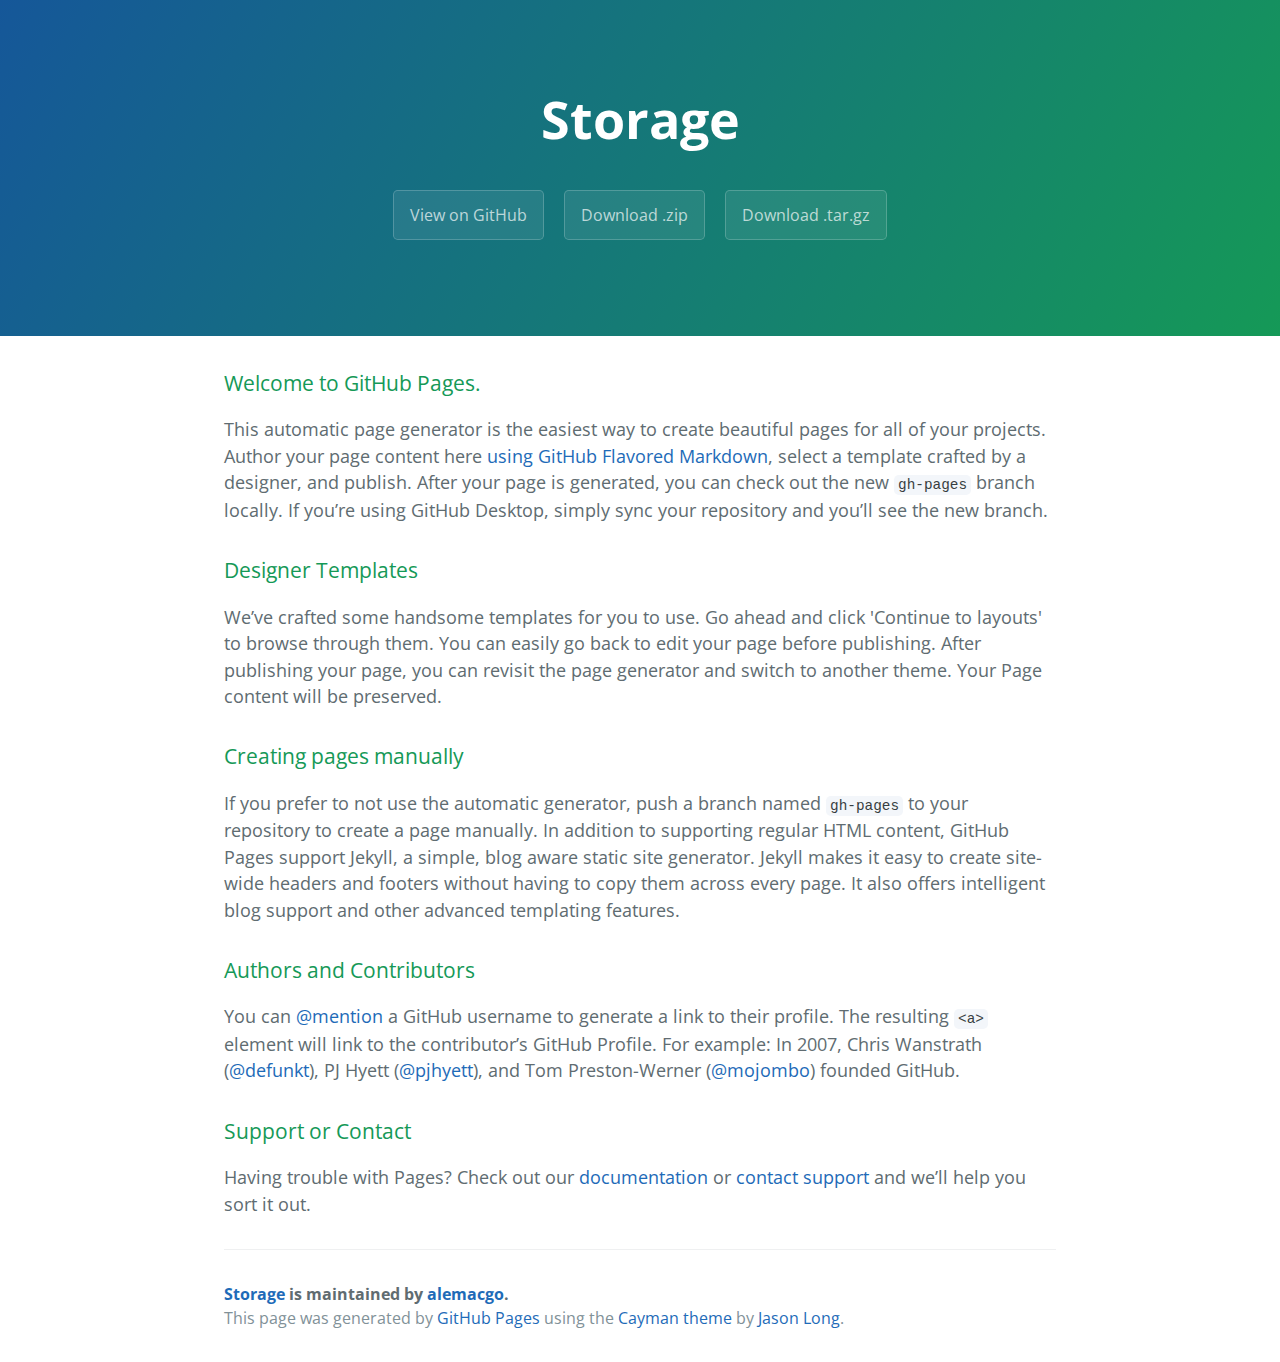
<file: index.html>
<!DOCTYPE html>
<html lang="en-us">
  <head>
    <meta charset="UTF-8">
    <title>Storage by alemacgo</title>
    <meta name="viewport" content="width=device-width, initial-scale=1">
    <link rel="stylesheet" type="text/css" href="stylesheets/normalize.css" media="screen">
    <link href='https://fonts.googleapis.com/css?family=Open+Sans:400,700' rel='stylesheet' type='text/css'>
    <link rel="stylesheet" type="text/css" href="stylesheets/stylesheet.css" media="screen">
    <link rel="stylesheet" type="text/css" href="stylesheets/github-light.css" media="screen">
  </head>
  <body>
    <section class="page-header">
      <h1 class="project-name">Storage</h1>
      <h2 class="project-tagline"></h2>
      <a href="https://github.com/alemacgo/storage" class="btn">View on GitHub</a>
      <a href="https://github.com/alemacgo/storage/zipball/master" class="btn">Download .zip</a>
      <a href="https://github.com/alemacgo/storage/tarball/master" class="btn">Download .tar.gz</a>
    </section>

    <section class="main-content">
      <h3>
<a id="welcome-to-github-pages" class="anchor" href="#welcome-to-github-pages" aria-hidden="true"><span class="octicon octicon-link"></span></a>Welcome to GitHub Pages.</h3>

<p>This automatic page generator is the easiest way to create beautiful pages for all of your projects. Author your page content here <a href="https://guides.github.com/features/mastering-markdown/">using GitHub Flavored Markdown</a>, select a template crafted by a designer, and publish. After your page is generated, you can check out the new <code>gh-pages</code> branch locally. If you’re using GitHub Desktop, simply sync your repository and you’ll see the new branch.</p>

<h3>
<a id="designer-templates" class="anchor" href="#designer-templates" aria-hidden="true"><span class="octicon octicon-link"></span></a>Designer Templates</h3>

<p>We’ve crafted some handsome templates for you to use. Go ahead and click 'Continue to layouts' to browse through them. You can easily go back to edit your page before publishing. After publishing your page, you can revisit the page generator and switch to another theme. Your Page content will be preserved.</p>

<h3>
<a id="creating-pages-manually" class="anchor" href="#creating-pages-manually" aria-hidden="true"><span class="octicon octicon-link"></span></a>Creating pages manually</h3>

<p>If you prefer to not use the automatic generator, push a branch named <code>gh-pages</code> to your repository to create a page manually. In addition to supporting regular HTML content, GitHub Pages support Jekyll, a simple, blog aware static site generator. Jekyll makes it easy to create site-wide headers and footers without having to copy them across every page. It also offers intelligent blog support and other advanced templating features.</p>

<h3>
<a id="authors-and-contributors" class="anchor" href="#authors-and-contributors" aria-hidden="true"><span class="octicon octicon-link"></span></a>Authors and Contributors</h3>

<p>You can <a href="https://github.com/blog/821" class="user-mention">@mention</a> a GitHub username to generate a link to their profile. The resulting <code>&lt;a&gt;</code> element will link to the contributor’s GitHub Profile. For example: In 2007, Chris Wanstrath (<a href="https://github.com/defunkt" class="user-mention">@defunkt</a>), PJ Hyett (<a href="https://github.com/pjhyett" class="user-mention">@pjhyett</a>), and Tom Preston-Werner (<a href="https://github.com/mojombo" class="user-mention">@mojombo</a>) founded GitHub.</p>

<h3>
<a id="support-or-contact" class="anchor" href="#support-or-contact" aria-hidden="true"><span class="octicon octicon-link"></span></a>Support or Contact</h3>

<p>Having trouble with Pages? Check out our <a href="https://help.github.com/pages">documentation</a> or <a href="https://github.com/contact">contact support</a> and we’ll help you sort it out.</p>

      <footer class="site-footer">
        <span class="site-footer-owner"><a href="https://github.com/alemacgo/storage">Storage</a> is maintained by <a href="https://github.com/alemacgo">alemacgo</a>.</span>

        <span class="site-footer-credits">This page was generated by <a href="https://pages.github.com">GitHub Pages</a> using the <a href="https://github.com/jasonlong/cayman-theme">Cayman theme</a> by <a href="https://twitter.com/jasonlong">Jason Long</a>.</span>
      </footer>

    </section>

  
  </body>
</html>
</file>
<file: stylesheets/stylesheet.css>
* {
  box-sizing: border-box; }

body {
  padding: 0;
  margin: 0;
  font-family: "Open Sans", "Helvetica Neue", Helvetica, Arial, sans-serif;
  font-size: 16px;
  line-height: 1.5;
  color: #606c71; }

a {
  color: #1e6bb8;
  text-decoration: none; }
  a:hover {
    text-decoration: underline; }

.btn {
  display: inline-block;
  margin-bottom: 1rem;
  color: rgba(255, 255, 255, 0.7);
  background-color: rgba(255, 255, 255, 0.08);
  border-color: rgba(255, 255, 255, 0.2);
  border-style: solid;
  border-width: 1px;
  border-radius: 0.3rem;
  transition: color 0.2s, background-color 0.2s, border-color 0.2s; }
  .btn + .btn {
    margin-left: 1rem; }

.btn:hover {
  color: rgba(255, 255, 255, 0.8);
  text-decoration: none;
  background-color: rgba(255, 255, 255, 0.2);
  border-color: rgba(255, 255, 255, 0.3); }

@media screen and (min-width: 64em) {
  .btn {
    padding: 0.75rem 1rem; } }

@media screen and (min-width: 42em) and (max-width: 64em) {
  .btn {
    padding: 0.6rem 0.9rem;
    font-size: 0.9rem; } }

@media screen and (max-width: 42em) {
  .btn {
    display: block;
    width: 100%;
    padding: 0.75rem;
    font-size: 0.9rem; }
    .btn + .btn {
      margin-top: 1rem;
      margin-left: 0; } }

.page-header {
  color: #fff;
  text-align: center;
  background-color: #159957;
  background-image: linear-gradient(120deg, #155799, #159957); }

@media screen and (min-width: 64em) {
  .page-header {
    padding: 5rem 6rem; } }

@media screen and (min-width: 42em) and (max-width: 64em) {
  .page-header {
    padding: 3rem 4rem; } }

@media screen and (max-width: 42em) {
  .page-header {
    padding: 2rem 1rem; } }

.project-name {
  margin-top: 0;
  margin-bottom: 0.1rem; }

@media screen and (min-width: 64em) {
  .project-name {
    font-size: 3.25rem; } }

@media screen and (min-width: 42em) and (max-width: 64em) {
  .project-name {
    font-size: 2.25rem; } }

@media screen and (max-width: 42em) {
  .project-name {
    font-size: 1.75rem; } }

.project-tagline {
  margin-bottom: 2rem;
  font-weight: normal;
  opacity: 0.7; }

@media screen and (min-width: 64em) {
  .project-tagline {
    font-size: 1.25rem; } }

@media screen and (min-width: 42em) and (max-width: 64em) {
  .project-tagline {
    font-size: 1.15rem; } }

@media screen and (max-width: 42em) {
  .project-tagline {
    font-size: 1rem; } }

.main-content :first-child {
  margin-top: 0; }
.main-content img {
  max-width: 100%; }
.main-content h1, .main-content h2, .main-content h3, .main-content h4, .main-content h5, .main-content h6 {
  margin-top: 2rem;
  margin-bottom: 1rem;
  font-weight: normal;
  color: #159957; }
.main-content p {
  margin-bottom: 1em; }
.main-content code {
  padding: 2px 4px;
  font-family: Consolas, "Liberation Mono", Menlo, Courier, monospace;
  font-size: 0.9rem;
  color: #383e41;
  background-color: #f3f6fa;
  border-radius: 0.3rem; }
.main-content pre {
  padding: 0.8rem;
  margin-top: 0;
  margin-bottom: 1rem;
  font: 1rem Consolas, "Liberation Mono", Menlo, Courier, monospace;
  color: #567482;
  word-wrap: normal;
  background-color: #f3f6fa;
  border: solid 1px #dce6f0;
  border-radius: 0.3rem; }
  .main-content pre > code {
    padding: 0;
    margin: 0;
    font-size: 0.9rem;
    color: #567482;
    word-break: normal;
    white-space: pre;
    background: transparent;
    border: 0; }
.main-content .highlight {
  margin-bottom: 1rem; }
  .main-content .highlight pre {
    margin-bottom: 0;
    word-break: normal; }
.main-content .highlight pre, .main-content pre {
  padding: 0.8rem;
  overflow: auto;
  font-size: 0.9rem;
  line-height: 1.45;
  border-radius: 0.3rem; }
.main-content pre code, .main-content pre tt {
  display: inline;
  max-width: initial;
  padding: 0;
  margin: 0;
  overflow: initial;
  line-height: inherit;
  word-wrap: normal;
  background-color: transparent;
  border: 0; }
  .main-content pre code:before, .main-content pre code:after, .main-content pre tt:before, .main-content pre tt:after {
    content: normal; }
.main-content ul, .main-content ol {
  margin-top: 0; }
.main-content blockquote {
  padding: 0 1rem;
  margin-left: 0;
  color: #819198;
  border-left: 0.3rem solid #dce6f0; }
  .main-content blockquote > :first-child {
    margin-top: 0; }
  .main-content blockquote > :last-child {
    margin-bottom: 0; }
.main-content table {
  display: block;
  width: 100%;
  overflow: auto;
  word-break: normal;
  word-break: keep-all; }
  .main-content table th {
    font-weight: bold; }
  .main-content table th, .main-content table td {
    padding: 0.5rem 1rem;
    border: 1px solid #e9ebec; }
.main-content dl {
  padding: 0; }
  .main-content dl dt {
    padding: 0;
    margin-top: 1rem;
    font-size: 1rem;
    font-weight: bold; }
  .main-content dl dd {
    padding: 0;
    margin-bottom: 1rem; }
.main-content hr {
  height: 2px;
  padding: 0;
  margin: 1rem 0;
  background-color: #eff0f1;
  border: 0; }

@media screen and (min-width: 64em) {
  .main-content {
    max-width: 64rem;
    padding: 2rem 6rem;
    margin: 0 auto;
    font-size: 1.1rem; } }

@media screen and (min-width: 42em) and (max-width: 64em) {
  .main-content {
    padding: 2rem 4rem;
    font-size: 1.1rem; } }

@media screen and (max-width: 42em) {
  .main-content {
    padding: 2rem 1rem;
    font-size: 1rem; } }

.site-footer {
  padding-top: 2rem;
  margin-top: 2rem;
  border-top: solid 1px #eff0f1; }

.site-footer-owner {
  display: block;
  font-weight: bold; }

.site-footer-credits {
  color: #819198; }

@media screen and (min-width: 64em) {
  .site-footer {
    font-size: 1rem; } }

@media screen and (min-width: 42em) and (max-width: 64em) {
  .site-footer {
    font-size: 1rem; } }

@media screen and (max-width: 42em) {
  .site-footer {
    font-size: 0.9rem; } }
</file>
<file: stylesheets/github-light.css>
/*
   Copyright 2014 GitHub Inc.

   Licensed under the Apache License, Version 2.0 (the "License");
   you may not use this file except in compliance with the License.
   You may obtain a copy of the License at

       http://www.apache.org/licenses/LICENSE-2.0

   Unless required by applicable law or agreed to in writing, software
   distributed under the License is distributed on an "AS IS" BASIS,
   WITHOUT WARRANTIES OR CONDITIONS OF ANY KIND, either express or implied.
   See the License for the specific language governing permissions and
   limitations under the License.

*/

.pl-c /* comment */ {
  color: #969896;
}

.pl-c1      /* constant, markup.raw, meta.diff.header, meta.module-reference, meta.property-name, support, support.constant, support.variable, variable.other.constant */,
.pl-s .pl-v /* string variable */ {
  color: #0086b3;
}

.pl-e  /* entity */,
.pl-en /* entity.name */ {
  color: #795da3;
}

.pl-s .pl-s1 /* string source */,
.pl-smi      /* storage.modifier.import, storage.modifier.package, storage.type.java, variable.other, variable.parameter.function */ {
  color: #333;
}

.pl-ent /* entity.name.tag */ {
  color: #63a35c;
}

.pl-k /* keyword, storage, storage.type */ {
  color: #a71d5d;
}

.pl-pds              /* punctuation.definition.string, string.regexp.character-class */,
.pl-s                /* string */,
.pl-s .pl-pse .pl-s1 /* string punctuation.section.embedded source */,
.pl-sr               /* string.regexp */,
.pl-sr .pl-cce       /* string.regexp constant.character.escape */,
.pl-sr .pl-sra       /* string.regexp string.regexp.arbitrary-repitition */,
.pl-sr .pl-sre       /* string.regexp source.ruby.embedded */ {
  color: #183691;
}

.pl-v /* variable */ {
  color: #ed6a43;
}

.pl-id /* invalid.deprecated */ {
  color: #b52a1d;
}

.pl-ii /* invalid.illegal */ {
  background-color: #b52a1d;
  color: #f8f8f8;
}

.pl-sr .pl-cce /* string.regexp constant.character.escape */ {
  color: #63a35c;
  font-weight: bold;
}

.pl-ml /* markup.list */ {
  color: #693a17;
}

.pl-mh        /* markup.heading */,
.pl-mh .pl-en /* markup.heading entity.name */,
.pl-ms        /* meta.separator */ {
  color: #1d3e81;
  font-weight: bold;
}

.pl-mq /* markup.quote */ {
  color: #008080;
}

.pl-mi /* markup.italic */ {
  color: #333;
  font-style: italic;
}

.pl-mb /* markup.bold */ {
  color: #333;
  font-weight: bold;
}

.pl-md /* markup.deleted, meta.diff.header.from-file */ {
  background-color: #ffecec;
  color: #bd2c00;
}

.pl-mi1 /* markup.inserted, meta.diff.header.to-file */ {
  background-color: #eaffea;
  color: #55a532;
}

.pl-mdr /* meta.diff.range */ {
  color: #795da3;
  font-weight: bold;
}

.pl-mo /* meta.output */ {
  color: #1d3e81;
}
</file>
